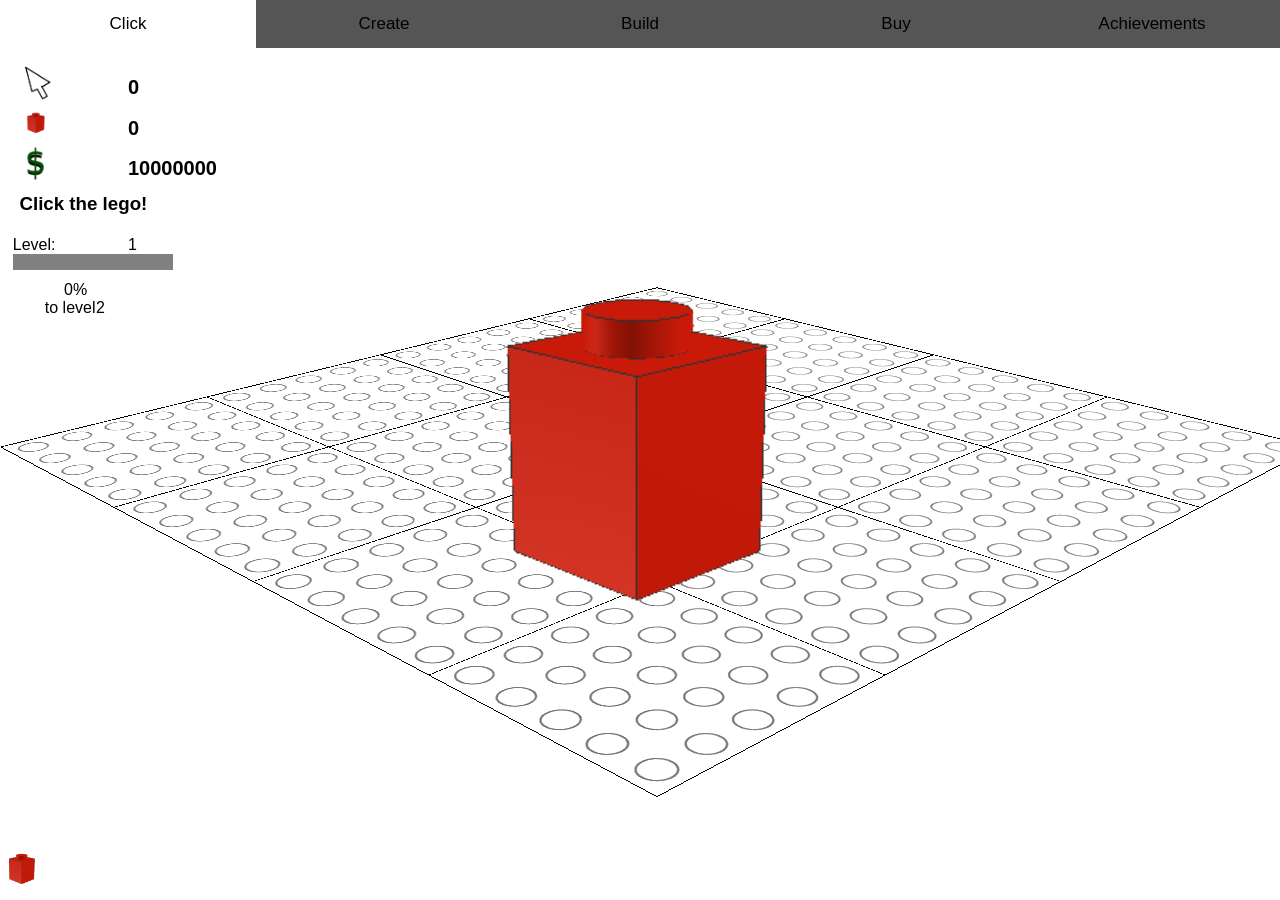
<file: LegoClicker/index.html>
<!DOCTYPE html>
<html>
<head>

<link rel="icon" type="image/png" href="images/Logo.png"/>
<meta name="viewport" content="width=device-width, initial-scale=1">

<link type="style"
</head>
<body>

    <button class="tablink" onclick="button3.play(); openPage('click', this, 'white')" id="defaultOpen">Click</button>
    <button class="tablink" onclick="button3.play(); openPage('create', this, 'darkgoldenrod')">Create</button>
    <button class="tablink" onclick="button3.play(); openPage('build', this, 'green')">Build</button>
    <button class="tablink" onclick="button3.play(); openPage('buy', this, 'blue')">Buy</button>
    <button class="tablink" onclick="button3.play(); openPage('achievements', this, 'orange')">Achievements</button>

    <div id="click" class="tabcontent">
        <html>
        <body>
            <head>
                <div class="labels">
                    <h1 id='clicks' class='ctext'>0</h1>
                    <h1 id='legos' class='ltext'>0</h1>
                    <h1 id='money' class='mtext'>0</h1>
                    <h3 id="title">Click the lego!</h3>
                    <p id="levelProgressTitle">Level:</p>
                    <p id="levelValue">1</p>
                    <progress class="progress-bar" id="levelProgress" value="0" max="100">0%</progress>
                    <p id="toNextLevel1">0%</p><p id="toNextLevel2"> to level</p><p id="toNextLevel3">2</p>
                </div>

                <img id='THELEGO' class='centerall clicker' onclick="add()" src="images/redlego.png" alt="Trulli">

                <img src="images/mouse.png" id='clicksicon'></img>
                <img src="images/redlego.png" id='legosicon'></img>
                <img src="images/cash.png" id='moneyicon'></img>

                <img src="images/redlego.png" onclick="CLICKred1()" width=30px class='iovX'></img>
                <img src="images/yellowlego.png" onclick="CLICKyellow2FIRST()" width=35px class='iovX' id="yellow2pre" style='display: none'></img> <!-- $1 -->
                <img src="images/bluelego.png" onclick="CLICKblue2FIRST()" width=35px class='iovX' id="blue2pre" style='display: none'></img> <!-- $5 -->
                <img src="images/red12lego.png" onclick="CLICKred12FIRST()" width=35px class='iovX' id="red12pre" style='display: none'></img> <!-- $8 -->
                <img src="images/clicker2.png" onclick="CLICKyellow1()" width=50px class='iovX' id="yellow1" style='display: none'></img> 

                <img src="images/clicker2.png" onclick="CLICKyellow1()" width=50px class='iovX' id="yellow1" style='display: none'></img> <!-- $10 -->
                
                <img src="images/clicker2.png" onclick="CLICKyellow1()" width=50px class='iovX' id="yellow1" style='display: none'></img> <!-- $25 -->
                <img src="images/clicker2.png" onclick="CLICKyellow1()" width=50px class='iovX' id="yellow1" style='display: none'></img> <!-- $50 -->
                <img src="images/clicker2.png" onclick="CLICKyellow1()" width=50px class='iovX' id="yellow1" style='display: none'></img> <!-- $125 -->
                <img src="images/clicker2.png" onclick="CLICKyellow1()" width=50px class='iovX' id="yellow1" style='display: none'></img> <!-- $300 -->
                <img src="images/clicker2.png" onclick="CLICKyellow1()" width=50px class='iovX' id="yellow1" style='display: none'></img> <!-- $800 -->
                <img src="images/clicker2.png" onclick="CLICKyellow1()" width=50px class='iovX' id="yellow1" style='display: none'></img> <!-- $1,000 -->
                <img src="images/clicker2.png" onclick="CLICKyellow1()" width=50px class='iovX' id="yellow1" style='display: none'></img> <!-- $5,000 -->
                <img src="images/clicker2.png" onclick="CLICKyellow1()" width=50px class='iovX' id="yellow1" style='display: none'></img> <!-- $8,000 -->
                <img src="images/clicker2.png" onclick="CLICKyellow1()" width=50px class='iovX' id="yellow1" style='display: none'></img> <!-- $10,000 -->

                <img src="images/clicker2.png" onclick="CLICKyellow1()" width=50px class='iovX' id="yellow1" style='display: none'></img> <!-- $15,000 -->
                <img src="images/clicker2.png" onclick="CLICKyellow1()" width=50px class='iovX' id="yellow1" style='display: none'></img> <!-- $25,000 -->
                <img src="images/clicker2.png" onclick="CLICKyellow1()" width=50px class='iovX' id="yellow1" style='display: none'></img> <!-- $38,000 -->


</div>

<script src="js/time.js"></script>

  </head>
</body>
  </html>

<div id="build" class="tabcontent">
  <center><h3 id="info"></h3></center>
  <center><div class="c-build">

  <input type="radio" onclick="radio.play(); clearBI()" name="b" id="bd-1" checked>
  <label for="bd-1" class="under100B"></label>
  <div class="ci" style="--z: 4">
    <h2 class="ch">price: 59 bricks | earnings: $9.99</h2>
    <center><img src="images/PBCC.legoset.webp" width=500 alt="Snow on leafs"></center>
  </div>
  
  <input type="radio" name="b" onclick="radio.play(); clearBI()" id="bd-2" >
  <label for="bd-2" class="under100B"></label>
  <div class="ci" style="--z: 4">
    <h2 class="ch">price: 88 bricks | earnings: $15.99</h2>
    <br>
    <br>
    <br>
    <center><img src="images/TMNSM.legoset.webp" width=500 alt="Snow on leafs"></center>
  </div>
  
  <input type="radio" name="b" onclick="radio.play(); clearBI()" id="bd-3">
  <label for="bd-3" class="under500B"></label>
  <div class="ci" style="--z: 4">
    <h2 class="ch">price: 194 bricks | earnings: $19.99</h2>
    <center><img src="images/PSV.legoset.webp" width=500 alt="Snow on leafs"></center>
  </div>
  
  <input type="radio" name="b" onclick="radio.play(); clearBI()" id="bd-4">
  <label for="bd-4" class="under500B"></label>
  <div class="ci" style="--z: 4">
    <h2 class="ch">price: 215 bricks | earnings: $29.99</h2>
    <center><img src="images/RHT.legoset.webp" width=500 alt="Snow on leafs"></center>
  </div>

  <input type="radio" onclick="radio.play(); clearBI" name="b" id="bd-5">
  <label for="bd-5" class="under500B"></label>
  <div class="ci" style="--z: 4">
    <h2 class="ch">price: 262 bricks | earnings: $39.99</h2>
    <center><img src="images/RFT.legoset.webp" width=500 alt="Snow on leafs"></center>
  </div>
  
  <input type="radio" name="b" onclick="radio.play(); clearBI()" id="bd-6" >
  <label for="bd-6" class="under500B"></label>
  <div class="ci" style="--z: 4">
    <h2 class="ch">price: 432 bricks | earnings: $44.99</h2>
    <center><img src="images/ITF.legoset.webp" width=350 alt="Snow on leafs"></center>
  </div>
  
  <input type="radio" name="b" onclick="radio.play(); clearBI()" id="bd-7">
  <label for="bd-7" class="under1000B"></label>
  <div class="ci" style="--z: 4">
    <h2 class="ch">price: 598 bricks | earnings: $59.99</h2>
    <center><img src="images/UH.legoset.webp" width=500 alt="Snow on leafs"></center>
  </div>
  
  <input type="radio" name="b" onclick="radio.play(); clearBI()" id="bd-8">
  <label for="bd-8" class="under1000B"></label>
  <div class="ci" style="--z: 4">
    <h2 class="ch">price: 840 bricks | earnings: $64.99</h2>
    <center><img src="images/ZTMB.legoset.webp" width=300 alt="Snow on leafs"></center>
  </div>
  
  
  
  
  <input type="radio" name="b" onclick="radio.play(); clearBI()" id="bd-9" >
  <label for="bd-9" class="under1500B"></label>
  <div class="ci" style="--z: 4">
    <h2 class="ch">price: 1125 bricks | earnings: $78.99</h2>
    <center><img src="images/STHGHZ.legoset.webp" width=450 alt="Snow on leafs"></center>
  </div>
  
  <input type="radio" name="b" onclick="radio.play(); clearBI()" id="bd-10">
  <label for="bd-10" class="under1500B"></label>
  <div class="ci" style="--z: 4">
    <h2 class="ch">price: 1265 bricks | earnings: $99.99</h2>
    <center><img src="images/WTP.legoset.webp" width=350 alt="Snow on leafs"></center>
  </div>
  
  <input type="radio" name="b" onclick="radio.play(); clearBI()" id="bd-11">
  <label for="bd-11" class="under1500B"></label>
  <div class="ci" style="--z: 4">
    <h2 class="ch">price: 1321 bricks | earnings: $109.99</h2>
    <center><img src="images/DBCBES.legoset.webp" width=500 alt="Snow on leafs"></center>
  </div>
  
  <input type="radio" name="b" onclick="radio.play(); clearBI()" id="bd-12">
  <label for="bd-12" class="under1500B"></label>
  <div class="ci" style="--z: 4">
    <h2 class="ch">price: 1353 bricks | earnings: $169.99</h2>
    <center><img src="images/MF.legoset.webp" width=480 alt="Snow on leafs"></center>
  </div>
  
  
  
  
  <input type="radio" name="b" onclick="radio.play(); clearBI()" id="bd-13">
  <label for="bd-13" class="under2000B"></label>
  <div class="ci" style="--z: 4">
    <h2 class="ch">price: 1508 bricks | earnings: $179.99</h2>
    <center><img src="images/OP.legoset.webp" width=350 alt="Snow on leafs"></center>
  </div>
  
  <input type="radio" name="b" onclick="radio.play(); clearBI()" id="bd-14">
  <label for="bd-14" class="under2000B"></label>
  <div class="ci" style="--z: 4">
    <h2 class="ch">price: 1709 bricks | earnings: $219.99</h2>
    <br>
    <center><img src="images/TIC.legoset.webp" width=200 alt="Snow on leafs"></center>
  </div>
  
  <input type="radio" name="b" onclick="radio.play(); clearBI()" id="bd-15">
  <label for="bd-15" class="under2000B"></label>
  <div class="ci" style="--z: 4">
    <h2 class="ch">price: 1921 bricks | earnings: $249.99</h2>
    <br>
    <br>
    <br>
    <center><img src="images/BMW.legoset.webp" width=350 alt="Snow on leafs"></center>
  </div>
  
  
  
  <input type="radio" name="b" onclick="radio.play(); clearBI()" id="bd-16">
  <label for="bd-16" class="over2000B"></label>
  <div class="ci" style="--z: 4">
    <h2 class="ch">price: 2065 bricks | earnings: $299.99</h2>
    <center><img src="images/ML.legoset.webp" width=350 alt="Snow on leafs"></center>
  </div>
  
  <input type="radio" name="b" onclick="radio.play(); clearBI()" id="bd-17">
  <label for="bd-17" class="over2000B"></label>
  <div class="ci" style="--z: 4">
    <h2 class="ch">price: 3662 bricks | earnings: $399.99</h2>
    <br>
    <br>
    <center><img src="images/GP.legoset.webp" width=400 alt="Snow on leafs"></center>
  </div>
  
  <input type="radio" name="b" onclick="radio.play(); clearBI()" id="bd-18">
  <label for="bd-18" class="over2000B"></label>
  <div class="ci" style="--z: 4">
    <h2 class="ch">price: 3854 bricks | earnings: $499.99</h2>
    <br>
    <center><img src="images/ACDB.legoset.webp" width=350 alt="Snow on leafs"></center>
  </div>
  
  <input type="radio" name="b" onclick="radio.play(); clearBI()" id="bd-19">
  <label for="bd-19" class="over2000B"></label>
  <div class="ci" style="--z: 4">
    <h2 class="ch">price: 4049 bricks | earnings: $549.99</h2>
    <br>
    <br>
    <center><img src="images/H.legoset.webp" width=350 alt="Snow on leafs"></center>
  </div>
  
  <input type="radio" name="b" onclick="radio.play(); clearBI()" id="bd-20">
  <label for="bd-20" class="over2000B"></label>
  <div class="ci" style="--z: 4">
    <h2 class="ch">price: 6187 bricks | earnings: $599.99</h2>
    <br>
    <br>
    <br>
    <center><img src="images/TRC.legoset.webp" width=450 alt="Snow on leafs"></center>
  </div>
  
  <input type="radio" name="b" onclick="radio.play(); clearBI()" id="bd-21">
  <label for="bd-21" class="over2000B"></label>
  <div class="ci" style="--z: 4">
    <h2 class="ch">price: 7541 bricks | earnings: $849.99</h2>
    <br>
    <br>
    <br>
    <center><img src="images/MF2.legoset.webp" width=400 alt="Snow on leafs"></center>
  </div>
  
<center></div>
<button onclick="buttonMain.play(); U100B()" class="button whiteGreen">Under 100 Bricks</button>
<button onclick="buttonMain.play(); B100TO500B()" class="button white2Green">100-500 Bricks</button>
<button onclick="buttonMain.play(); B500TO1000B()" class="button brownishGreen">500-1,000 Bricks</button>

<button onclick="buttonMain.play(); B1000BTO1500B()" class="button tannyGreen">1,000-1,500 Bricks</button>
<button onclick="buttonMain.play(); B1500BTO2000B()" class="button redGreen">1,500-2,000 Bricks</button>
<button onclick="buttonMain.play(); O2000B()" class="button goldGreen">Over 2,000 Bricks</button>


<button onclick="pb.play(); BUILD()" class="button greenGreen">Build Set</button>
</center></div>



<div id="create" class="tabcontent" style="background-color: darkgoldenrod">
    <center><h1>Creation Place</h1></center>
    <script>
        function allowDrop(ev) {
            ev.preventDefault();
        }

        function drag(ev) {
            ev.dataTransfer.setData("text", ev.target.id);
        }

        function drop(ev) {
            ev.preventDefault();
            var data = ev.dataTransfer.getData("text");
            ev.target.appendChild(document.getElementById(data));
        }
    </script>
    <div style="position: absolute; top: 100px;">
        <h4>Your Money $0</h4>
        <h3>Gain $0</h3>
        <br />
    </div>

    <br />
    <div style="height:700px;width:200px;border:1px solid #ccc;font:16px/26px Georgia, Garamond, Serif;overflow:auto;">

        <br />
        <div id="div1" ondrop="drop(event)" ondragover="allowDrop(event)">
            <img src="images/LEGO.svg" draggable="true" ondragstart="drag(event)" id="drag1" width="88" height="50">
        </div>

        <div id="div1" ondrop="drop(event)" ondragover="allowDrop(event)">
            <img src="images/LEGO.svg" draggable="true" ondragstart="drag(event)" id="drag1" width="88" height="50">
        </div>

        <div id="div1" ondrop="drop(event)" ondragover="allowDrop(event)">
            <img src="images/LEGO.svg" draggable="true" ondragstart="drag(event)" id="drag1" width="88" height="50">
        </div>

        <div id="div1" ondrop="drop(event)" ondragover="allowDrop(event)">
            <img src="images/LEGO.svg" draggable="true" ondragstart="drag(event)" id="drag1" width="88" height="50">
        </div>

        <div id="div1" ondrop="drop(event)" ondragover="allowDrop(event)">
            <img src="images/LEGO.svg" draggable="true" ondragstart="drag(event)" id="drag1" width="88" height="50">
        </div>
    </div>
    <br />
    <button>Sell</button>

    <div class="grid-container">
        <div class="grid-item" ondrop="drop(event)" ondragover="allowDrop(event)"></div>
        <div class="grid-item" ondrop="drop(event)" ondragover="allowDrop(event)"></div>
        <div class="grid-item" ondrop="drop(event)" ondragover="allowDrop(event)"></div>
        <div class="grid-item" ondrop="drop(event)" ondragover="allowDrop(event)"></div>
        <div class="grid-item" ondrop="drop(event)" ondragover="allowDrop(event)"></div>
        <div class="grid-item" ondrop="drop(event)" ondragover="allowDrop(event)"></div>
        <div class="grid-item" ondrop="drop(event)" ondragover="allowDrop(event)"></div>
        <div class="grid-item" ondrop="drop(event)" ondragover="allowDrop(event)"></div>
        <div class="grid-item" ondrop="drop(event)" ondragover="allowDrop(event)"></div>
        <div class="grid-item" ondrop="drop(event)" ondragover="allowDrop(event)"></div>
    </div>





    <! -- This is where the drag the image lego and the more expensive the lego the more money you can get if you sell your custom build -- >
    <! -- You can get a whole lot more than the normal builds -- >

    <! -- more on draggable: https://www.w3schools.com/howto/howto_js_draggable.asp -- >

</div>



    <div id="achievements" class="tabcontent">
        <center><h1 id="noAchive">No Achievements Have Been Discovered</h1></center>
        <div class="row">
            <div class="column container" id="ach1">
                <img src="images/minifig.png" alt="Avatar" class="image">
                <div class="overlay">
                    <div><img class="overimg" src="images/ach.png"></div>
                </div>
            </div>

            <div class="column container" id="ach2">
                <img src="images/fig2.png" alt="Avatar" class="image">
                <div class="overlay">
                    <div><img class="overimg" src="images/ach2.png"></div>
                </div>
            </div>
        </div>

    </div>

    <div id="buy" class="tabcontent">
        <center><h3 id="info-buy" style="color: black"></h3></center>
        <center>
            <div class="c-buy">

                <input type="radio" onclick="radio.play(); buyinfo()" name="a" id="cr-1" checked>
                <label for="cr-1" class="BPC"></label>
                <div class="ci" style="--z: 4">
                    <h2 class="ch">A Piece</h2>
                    <center><img src="images/Piece.png" width=500 alt="piece"></center>
                </div>

                <input type="radio" name="a" onclick="radio.play(); buyinfo()" id="cr-2">
                <label for="cr-2" class="BPC"></label>
                <div class="ci" style="--z: 4">
                    <h2 class="ch">A Stack</h2>
                    <center><img src="images/LegoStack.png" width=500 alt="stack"></center>
                </div>

                <input type="radio" name="a" onclick="radio.play(); buyinfo()" id="cr-3">
                <label for="cr-3" class="BPC"></label>
                <div class="ci" style="--z: 4">
                    <h2 class="ch">A Pile</h2>
                    <center><img src="images/Pile.png" width=550 alt="pile"></center>
                </div>

                <input type="radio" name="a" onclick="radio.play(); buyinfo()" id="cr-4">
                <label for="cr-4" class="BPC"></label>
                <div class="ci" style="--z: 4">
                    <h2 class="ch">A Box</h2>
                    <center><img src="images/BoxLego.png" width=550 alt="box"></center>
                </div>



                <input type="radio" onclick="radio.play(); buyinfo()" name="a" id="cr-5">
                <label for="cr-5" class="AC"></label>
                <div class="ci" style="--z: 4">
                    <h2 class="ch">An Auto Click</h2>
                    <center><img src="images/Aclick.png" width=500 alt="click"></center>
                </div>

                <input type="radio" name="a" onclick="radio.play(); buyinfo()" id="cr-6">
                <label for="cr-6" class="AC"></label>
                <div class="ci" style="--z: 4">
                    <h2 class="ch">An Auto Push</h2>
                    <center><img src="images/push.png" width=500 alt="push"></center>
                </div>

                <input type="radio" name="a" onclick="radio.play(); buyinfo()" id="cr-7">
                <label for="cr-7" class="AC"></label>
                <div class="ci" style="--z: 4">
                    <h2 class="ch">An Auto Punch</h2>
                    <center><img src="images/punch.png" width=550 alt="punch"></center>
                </div>

                <input type="radio" name="a" onclick="radio.play(); buyinfo()" id="cr-8">
                <label for="cr-8" class="AC"></label>
                <div class="ci" style="--z: 4">
                    <h2 class="ch">An Auto Shock</h2>
                    <center><img src="images/shock.png" width=550 alt="shock"></center>
                </div>




                <input type="radio" name="a" onclick="radio.play(); buyinfo()" id="cr-9">
                <label for="cr-9" class="CC"></label>
                <div class="ci" style="--z: 4">
                    <h2 class="ch">1 x 1 Yellow Brick</h2>
                    <center><img src="images/buylegoYellow1x1.png" width=550 alt="yellow1_first"></center>
                </div>

                <input type="radio" name="a" onclick="radio.play(); buyinfo()" id="cr-10">
                <label for="cr-10" class="CC"></label>
                <div class="ci" style="--z: 4">
                    <h2 class="ch">1 x 1 Blue Brick</h2>
                    <center><img src="images/buylegoBlue1x1.png" width=550 alt="blue"></center>
                </div>

                <input type="radio" name="a" onclick="radio.play(); buyinfo()" id="cr-11">
                <label for="cr-11" class="CC"></label>
                <div class="ci" style="--z: 4">
                    <h2 class="ch">1 x 2 Red Brick</h2>
                    <center><img src="images/buylego1x2.png" width=550 alt="red"></center>
                </div>

                <input type="radio" name="a" onclick="radio.play(); buyinfo()" id="cr-12">
                <label for="cr-12" class="CC"></label>
                <div class="ci" style="--z: 4">
                    <h2 class="ch">2 x 2 Red Brick</h2>
                    <center><img src="images/2x2brickbuy.png" width=550 alt="red"></center>
                </div>

                <input type="radio" name="a" onclick="radio.play(); buyinfo()" id="cr-13">
                <label for="cr-13" class="CC"></label>
                <div class="ci" style="--z: 4">
                    <h2 class="ch">1 x 1 Red Round Stud</h2>
                    <center><img src="images/1x1RRS.png" width=550 alt="red"></center>
                </div>

                <input type="radio" name="a" onclick="radio.play(); buyinfo()" id="cr-14">
                <label for="cr-14" class="CC"></label>
                <div class="ci" style="--z: 4">
                    <h2 class="ch">2 x 2 Red Round Brick</h2>
                    <center><img src="images/2x2roundB.png" width=550 alt="red"></center>
                </div>


                <input type="radio" name="a" onclick="radio.play(); buyinfo()" id="cr-16">
                <label for="cr-16" class="CC"></label>
                <div class="ci" style="--z: 4">
                    <h2 class="ch">1 x 1 Gray Brick With Headlight</h2>
                    <center><img src="images/1x1gray.png" width=350 alt="gray"></center>
                </div>



                <input type="radio" name="a" onclick="radio.play(); buyinfo()" id="cr-18">
                <label for="cr-18" class="CC"></label>
                <div class="ci" style="--z: 4">
                    <h2 class="ch">1 x 2 - 1 x 4 Gray Bracket</h2>
                    <center><img src="images/B.png" width=300 alt="gray"></center>
                </div>

                <input type="radio" name="a" onclick="radio.play(); buyinfo()" id="cr-19">
                <label for="cr-19" class="CC"></label>
                <div class="ci" style="--z: 4">
                    <h2 class="ch">2 x 6 Green Brick</h2>
                    <center><img src="images/2x6green.png" width=500 alt="green"></center>
                </div>

                <input type="radio" name="a" onclick="radio.play(); buyinfo()" id="cr-20">
                <label for="cr-20" class="CC"></label>
                <div class="ci" style="--z: 4">
                    <h2 class="ch">1 x 2 Brown Brick</h2>
                    <center><img src="images/BROWN.png" width=450 alt="brown"></center>
                </div>

                <input type="radio" name="a" onclick="radio.play(); buyinfo()" id="cr-21">
                <label for="cr-21" class="CC"></label>
                <div class="ci" style="--z: 4">
                    <h2 class="ch">1 x 4 Red Brick With Sticker</h2>
                    <center><img src="images/1x4RL.png" width=350 alt="red"></center>
                </div>

                <input type="radio" name="a" onclick="radio.play(); buyinfo()" id="cr-22">
                <label for="cr-22" class="CC"></label>
                <div class="ci" style="--z: 4">
                    <h2 class="ch">Tree</h2>
                    <center><img src="images/Tree.png" width=550 alt="tree"></center>
                </div>

                <input type="radio" name="a" onclick="radio.play(); buyinfo()" id="cr-23">
                <label for="cr-23" class="CC"></label>
                <div class="ci" style="--z: 4">
                    <h2 class="ch">Lego Logo</h2>
                    <center><img src="images/THElego.png" width=550 alt="image"></center>
                </div>

                <input type="radio" name="a" onclick="radio.play(); buyinfo()" id="cr-24">
                <label for="cr-24" class="CC"></label>
                <div class="ci" style="--z: 4">
                    <h2 class="ch">Box of Legos</h2>
                    <center><img src="images/box.png" width=400 alt="image"></center>
                </div>

                <input type="radio" name="a" onclick="radio.play(); buyinfo()" id="cr-26">
                <label for="cr-26" class="CC"></label>
                <div class="ci" style="--z: 4">
                    <br>
                    <h2 class="ch">Lego Minifig In Suit</h2>
                    <center><img src="images/LEO.png" width=300 alt="minifig"></center>
                </div>

                <input type="radio" name="a" onclick="radio.play(); buyinfo()" id="cr-27">
                <label for="cr-27" class="CC"></label>
                <div class="ci" style="--z: 4">
                    <h2 class="ch">Lego Minifig Painter</h2>
                    <center><img src="images/artest.png" width=300 alt="minifig"></center>
                </div>








            </div>

            <button onclick="buttonMain.play(); BPC()" class="button yellowBlue">Bricks Per Click</button>
            <button onclick="buttonMain.play(); AC()" class="button redBlue">Auto Clickers</button>
            <button onclick="buttonMain.play(); CC()" class="button whiteBlue">Custom Clickers</button>
            <br>
            <button onclick="pb.play(); BUY()" class="button greenBlue">Purchase Item</button>
    </div></center>


    <meta name="viewport" content="width=device-width, initial-scale=1.0">

    <title>Lego Clicker</title>

    <link rel="stylesheet" href="css/lc.css">
    <link rel="stylesheet" href="css/tabs.css">
    <link rel="stylesheet" href="css/achievements.css">

    <script src='js/lc.js'></script>

    <script src='js/changeClicker.js'></script>

    <script src='js/achieve.js'></script>

    <script src="js/tabs.js"></script>

    </body>
    </html>
</file>
<file: LegoClicker/css/lc.css>
.centerall {
  display: block;
  margin-left: auto;
  margin-right: auto;
  
  position: absolute;
  top: 50%;
  left: 50%;
  transform: translate(-50%, -50%);
}

.progress-bar {
    background: #F88;
    text-align: right;
}

#toNextLevel1 {
    position: absolute;
    bottom: 65%;
    left: 5%;
}

#toNextLevel2 {
    position: absolute;
    bottom: 63%;
    left: 3.5%;
}

#toNextLevel3 {
    position: absolute;
    bottom: 63%;
    left: 7.5%;
}



#levelProgress {
    position: absolute;
    bottom: 70%;
    left: 1%;
}

#levelProgressTitle {
    position: absolute;
    bottom: 70%;
    left: 1%;
}

#levelValue {
    position: absolute;
    bottom: 70%;
    left: 10%;
}


#legos {
  position: absolute;
  font-size: 20px;
  bottom: 83%;
  left: 10%;
}

#legosicon {
  position: absolute;
  bottom: 85%;
  left: 2%;
  width: 20px;
}

#money {
  position: absolute;
  bottom: 78.5%;
  left: 10%;
  font-size: 20px;
}

#moneyicon {
  position: absolute;
  bottom: 80%;
  left: 2%;
  width: 18px;
}

#clicks {
    position: absolute;
    bottom: 87.5%;
    left: 10%;
    font-size: 20px;
}

#clicksicon {
    position: absolute;
    bottom: 87.5%;
    left: 1.52%;
    width: 45px;
}

#title {
    position: absolute;
    bottom: 74%;
    left: 1.52%;
}

.centerimg {
  display: block;
  margin-left: auto;
  margin-right: auto;
  bottom: 100px;
}

.centertxt {
  position: absolute;
  top: 50%;
  left: 50%;
  transform: translate(-50%, -50%);
}

.button {
  background-color: #4CAF50; /* Green */
  border: none;
  color: white;
  padding: 16px 32px;
  text-align: center;
  text-decoration: none;
  display: inline-block;
  font-size: 16px;
  margin: 4px 2px;
  transition-duration: 0.4s;
  cursor: pointer;
}


.whiteGreen {
  background-color: green; 
  color: black; 
  border: 2px solid white;
}

.whiteGreen:hover {
  background-color: white;
  color: black;
}

.white2Green:hover {
  background-color: #ffe4c4;
  color: black;
}

#div1 {
    float: left;
}

#div1, #div2 {
    width: 100px;
    height: 100px;
    margin: 10px;
    padding: 10px;
    border: 1px solid black;
}

.grid-container {
    top: 200px;
    left: 300px;
    position: absolute;
    display: grid;
    grid-template-columns: auto auto auto;
    background-color: #2196F3;
    padding: 10px;
}

.grid-item {
    background-color: rgba(255, 255, 255, 0.8);
    border: 1px solid rgba(0, 0, 0, 0.8);
    padding: 20px;
    font-size: 30px;
    text-align: center;
}

.white2Green {
  background-color: green; 
  color: black; 
  border: 2px solid #ffe4c4;
}

.brownishGreen:hover {
  background-color: #a52a2a;
  color: black;
}

.brownishGreen {
  background-color: green;
  color: black; 
  border: 2px solid #a52a2a;
}

.tannyGreen:hover {
  background-color: #d2691e;
  color: black;
}

.tannyGreen {
  background-color: green;
  color: black; 
  border: 2px solid #d2691e;
}

.redGreen:hover {
  background-color: #d21e1e;
  color: black;
}

.redGreen {
  background-color: green;
  color: black; 
  border: 2px solid #d21e1e;
}

.goldGreen:hover {
  background-color: gold;
  color: black;
}

.goldGreen {
  background-color: green;
  color: black; 
  border: 2px solid gold;
}

.greenGreen {
  background-color: green; 
  color: black; 
  border: 2px solid #4CAF50;
}

.greenGreen:hover {
  background-color: #4CAF50;
  color: white;
}

.greenBlue {
  background-color: blue; 
  color: black; 
  border: 2px solid #4CAF50;
}

.greenBlue:hover {
  background-color: #4CAF50;
  color: white;
}

.whiteBlue {
  background-color: blue; 
  color: black; 
  border: 2px solid white;
}

.whiteBlue:hover {
  background-color: white;
  color: black;
}

.yellowBlue {
  background-color: blue; 
  color: black; 
  border: 2px solid yellow;
}

.yellowBlue:hover {
  background-color: yellow;
  color: black;
}

.redBlue {
  background-color: blue; 
  color: black; 
  border: 2px solid red;
}

.redBlue:hover {
  background-color: red;
  color: black;
}


.greenOrange {
  background-color: orange; 
  color: black; 
  border: 2px solid #4CAF50;
}

.greenOrange:hover {
  background-color: #4CAF50;
  color: white;
}

.yellowOrange {
  background-color: blue; 
  color: black; 
  border: 2px solid yellow;
}

.yellowOrange:hover {
  background-color: yellow;
  color: black;
}

.redOrange {
  background-color: blue;
  color: black; 
  border: 2px solid red;
}

.redOrange:hover {
  background-color: red;
  color: black;
}

.button3 {
  background-color: white; 
  color: black; 
  border: 2px solid #f44336;
}

.button3:hover {
  background-color: #f44336;
  color: white;
}

.button4 {
  background-color: white;
  color: black;
  border: 2px solid #e7e7e7;
}

.button4:hover {background-color: #e7e7e7;}

.button5 {
  background-color: white;
  color: black;
  border: 2px solid #555555;
}

.button5:hover {
  background-color: #555555;
  color: white;
}

body {
    background-image: url('css_images/ground.png');
    background-repeat: no-repeat;
    background-attachment: fixed;
    background-position: center;
}


.sidenav {
  height: 100%;
  width: 10%;
  position: fixed;
  z-index: 1;
  top: 0;
  left: 0;
  background-color: #111;
  overflow-x: hidden;
  padding-top: 20px;
}

.sidenav a {
  padding: 6px 8px 6px 16px;
  text-decoration: none;
  font-size: 25px;
  color: #818181;
  display: block;
}

.sidenav a:hover {
  color: #f1f1f1;
}

.column {
  float: left;
  width: 25%;
  padding: 5px;
}

/* Clearfix (clear floats) */
.row::after {
  content: "";
  clear: both;
  display: table;
}

.c-buy {
  min-width: 700px;
  width: 700px;
  height: 500px;
  border-radius: 12px;
  padding: 20px;
  padding-bottom: 40px;
  box-shadow: 0 8px 48px 2px hsla(10 6% 15% / .4);

  display: flex;
  align-items: flex-end;
  justify-content: center;

  position: relative;
  overflow: hidden;
  background-color: blue;

  box-sizing: border-box;
}

.c-build {
  min-width: 700px;
  width: 700px;
  height: 500px;
  border-radius: 12px;
  padding: 20px;
  padding-bottom: 40px;
  box-shadow: 0 8px 48px 2px hsla(10 6% 15% / .4);

  display: flex;
  align-items: flex-end;
  justify-content: center;

  position: relative;
  overflow: hidden;
  background-color: green;

  box-sizing: border-box;
}

.ci {
  position: absolute;
  top: 0;
  left: 0;

  width: inherit;
  height: inherit;
  transform-origin: left 50%;

  background: inherit;

  z-index: var(--z);
  transition: .3s ease-out;
}

.ci img {
  -moz-user-select: none;
  user-select: none;
}

.ch {
  position: absolute;
  top: 70%;
  left: 4%;
  transform: translateY(-50%);

  font-size: 2rem;
  color: hsla(var(--h) var(--s) var(--l) / .8);
  text-shadow: 0 2px 10px hsla(var(--h) var(--s) 10% / .3);
}

input[name="a"] {
  position: absolute;
  left: 0;
  top: 0;
  opacity: 0;
  z-index: -10;
}

input[name="b"] {
  position: absolute;
  left: 0;
  top: 0;
  opacity: 0;
  z-index: -10;
}

label {
  width: 10%;
  height: 10px;
  margin-right: 4px;
  border-radius: 20px;

  background: hsla(0 0% 90% / .3);
  cursor: pointer;

  position: relative;
  z-index: 10;
  
}

input:checked+label {
  background-color: black;
}

.BPC {
  background-color: yellow;
}

.AC {
  background-color: red;
}

.CC {
  background-color: white;
}

.under100B {
  background-color: white; 
}

.under500B {
  background-color: #FFE4C4; 
}

.under1000B {
  background-color: #A52A2A; 
}

.under1500B {
  background-color: #D2691E;
}

.under2000B {
  background-color: #d21e1e;
}

.over2000B {
  background-color: gold;
}

label:last-child {
  margin-right: 0;
  background-color: black;
}

input:not(:checked)+label+.ci {
  transform: translateX(-100%);
  opacity: 0;
}

.iovX {
  position: relative;
  float: left;
  left: -15px;
  top: 107%;
  margin: 2px;
}
</file>
<file: LegoClicker/css/tabs.css>
* {
    box-sizing: border-box
}

/* Set height of body and the document to 100% */
body, html {
    height: 100%;
    margin: 0;
    font-family: Arial;
}

/* Style tab links */
.tablink {
    background-color: #555;
    color: black;
    float: left;
    border: none;
    outline: none;
    cursor: pointer;
    padding: 14px 16px;
    font-size: 17px;
    width: 20%;
}

    .tablink:hover {
        background-color: #777;
    }

/* Style the tab content (and add height:100% for full page content) */
.tabcontent {
    color: black;
    display: none;
    padding: 100px 20px;
    height: 100%;
}

#click {
    background-color: none;
}

#build {
    background-color: green;
}

#buy {
    background-color: blue;
}

#achievements {
    background-color: orange;
}
</file>
<file: LegoClicker/css/achievements.css>
.container {
  position: relative;
  width: 5%;
}

.image {
  display: block;
  width: 100%;
  height: auto;
}

.overlay {
  position: absolute;
  top: 0;
  bottom: 0;
  left: 0;
  right: 0;
  height: 100%;
  width: 100%;
  opacity: 0;
  transition: .5s ease;
  background-color: orange;
  border: 1px solid black;
}

.container:hover .overlay {
  opacity: 1;
}

.overimg {
  width: 100%;
  position: absolute;
  top: 50%;
  left: 50%;
  -webkit-transform: translate(-50%, -50%);
  -ms-transform: translate(-50%, -50%);
  transform: translate(-50%, -50%);
}
</file>
